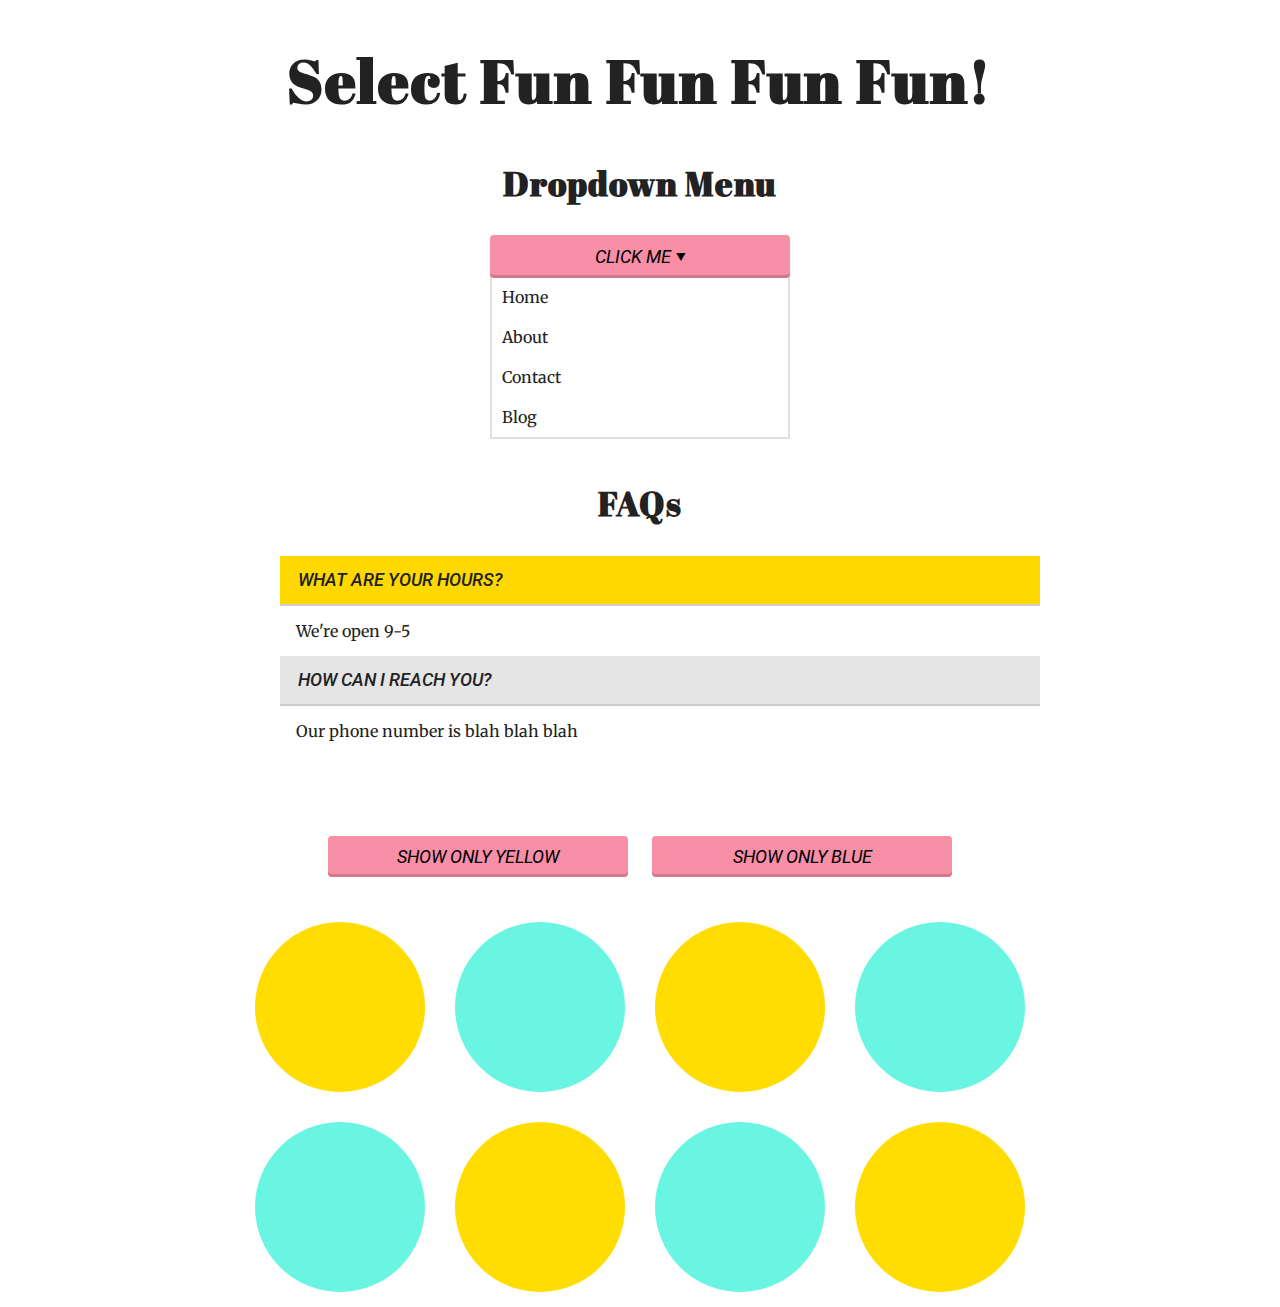
<file: interactions_pt_1/index.html>
<!doctype html>
<html>
<head>
	<meta charset=utf-8>
	<title>jQuery Events 201</title>
	<link href='http://fonts.googleapis.com/css?family=Abril+Fatface|Merriweather|Roboto:400,400italic,500,500italic' rel='stylesheet' type='text/css'>
	<link rel="stylesheet" href="css/style.css">
</head>
<body>

	<header>
		<h1>Select Fun <span>Fun Fun Fun</span>!</h1>
	</header>

	<!-- Part 2 - Dropdowns -->
	<section class="dropdowns">
		<h2>Dropdown Menu</h2>

		<button id="openDropdown" type="button">Click Me &blacktriangledown;</button>
		<ul id="dropdownMenu">
			<li>Home</li>
			<li>About</li>
			<li>Contact</li>
			<li>Blog</li>
		</ul>
	</section>

	<!-- Part 3 - FAQS -->
	<section class="faqs">
		<h2>FAQs</h2>

		<ul>
			<li id="question1" class="active">What are your hours?</li>
			<li id="answer1">We're open 9-5</li>
			<li id="question2">How can I reach you?</li>
			<li id="answer2">Our phone number is blah blah blah</li>
		</ul>

	</section>

	<!-- Part 4 - Filter -->
	<section class="filter">

		<button id="showYellowCircles">Show Only Yellow</button>
		<button id="showBlueCircles">Show Only Blue</button>

		<div class="circles">
			<div class="yellow"></div>
			<div class="blue"></div>
			<div class="yellow"></div>
			<div class="blue"></div>
			<div class="blue"></div>
			<div class="yellow"></div>
			<div class="blue"></div>
			<div class="yellow"></div>
		</div>

	</section>

	<!-- SCRIPTS -->
	<script src="https://ajax.googleapis.com/ajax/libs/jquery/1.7.1/jquery.min.js"></script> <!-- jQuery -->
	<script src="js/main.js"></script> <!-- main.js -->
	<!-- END SCRIPTS -->

</body>
</html>
</file>
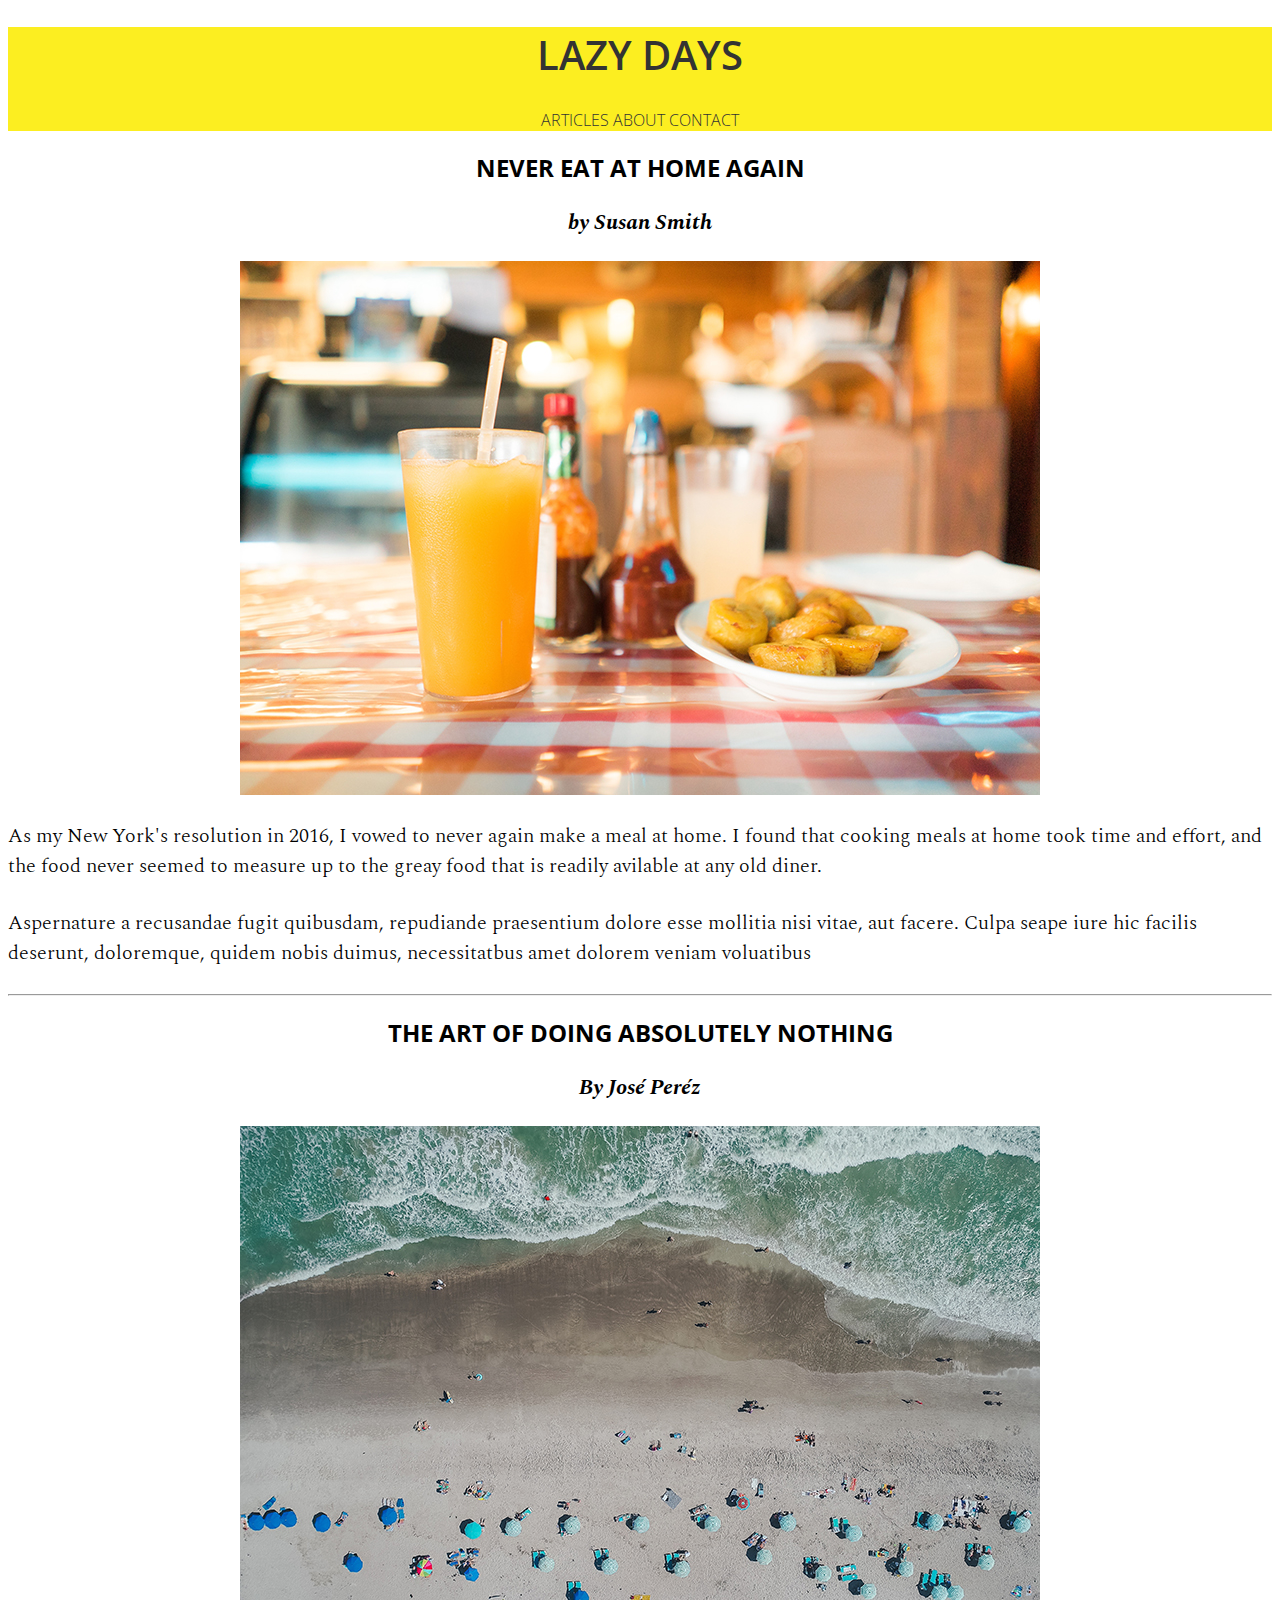
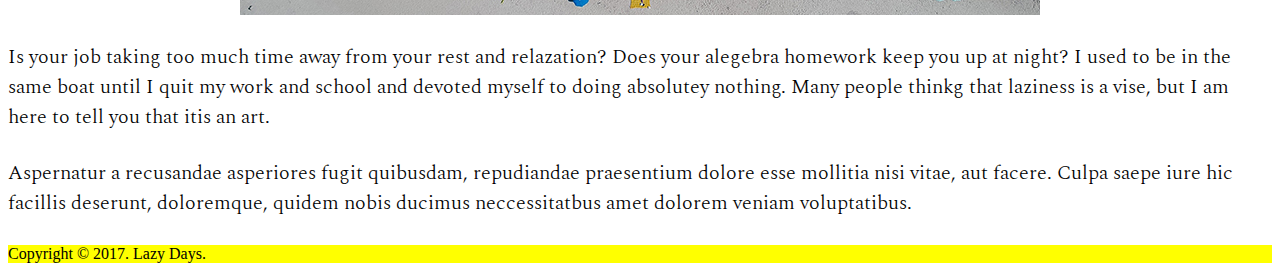
<file: lazy_days/index.html>
<!DOCTYPE html>
<html lang="en">
<head>
  <meta charset="UTF-8">
  <meta name="viewport" content="width=device-width, initial-scale=1.0">
  <meta http-equiv="X-UA-Compatible" content="ie=edge">
  <link rel="stylesheet" href="css/style.css">
  <title>Document</title>
<body>
</head>
  <header>
    <h1>Lazy Days</h1>
    <nav>
        <a>Articles</a>
        <a>About</a>
        <a>Contact</a>
    </nav>
  </header>
</head>
  <article>
      <h2>Never Eat At Home Again</h2>
      <h3>by Susan Smith</h3>
      <img src="images/diner.jpg" alt="diner">
      <h4>As my New York's resolution in 2016, I vowed to never again make a meal at
        home. I found that cooking meals at home took time and effort, and the food
        never seemed to measure up to the greay food that is readily avilable at any
        old diner.</h4>
      <h4> Aspernature a recusandae fugit quibusdam, repudiande praesentium dolore
        esse mollitia nisi vitae, aut facere. Culpa seape iure hic facilis deserunt,
        doloremque, quidem nobis duimus, necessitatbus amet dolorem
        veniam voluatibus</h4>
  </article>
  <hr>
  <article>
      <h2>The art of Doing Absolutely Nothing</h2>
      <h3>By José Peréz</h3>
      <img src="images/beach.jpg" alt="beach from the sky">
      <h4>Is your job taking too much time away from your rest and relazation? Does
        your alegebra homework keep you up at night? I used to be in the same boat
        until I quit my work and school and devoted myself to doing absolutey nothing.
        Many people thinkg that laziness is a vise, but I am here to tell you that itis
        an art.</h3>
      <h4>Aspernatur a recusandae asperiores fugit quibusdam, repudiandae praesentium dolore
         esse mollitia nisi vitae, aut facere. Culpa saepe iure hic facillis deserunt, doloremque,
         quidem nobis ducimus neccessitatbus amet dolorem veniam voluptatibus.</h4>
  </article>
<p> Copyright &copy; 2017. Lazy Days.</p>
  <!-- my first comment -->
</body>
</html>
</file>
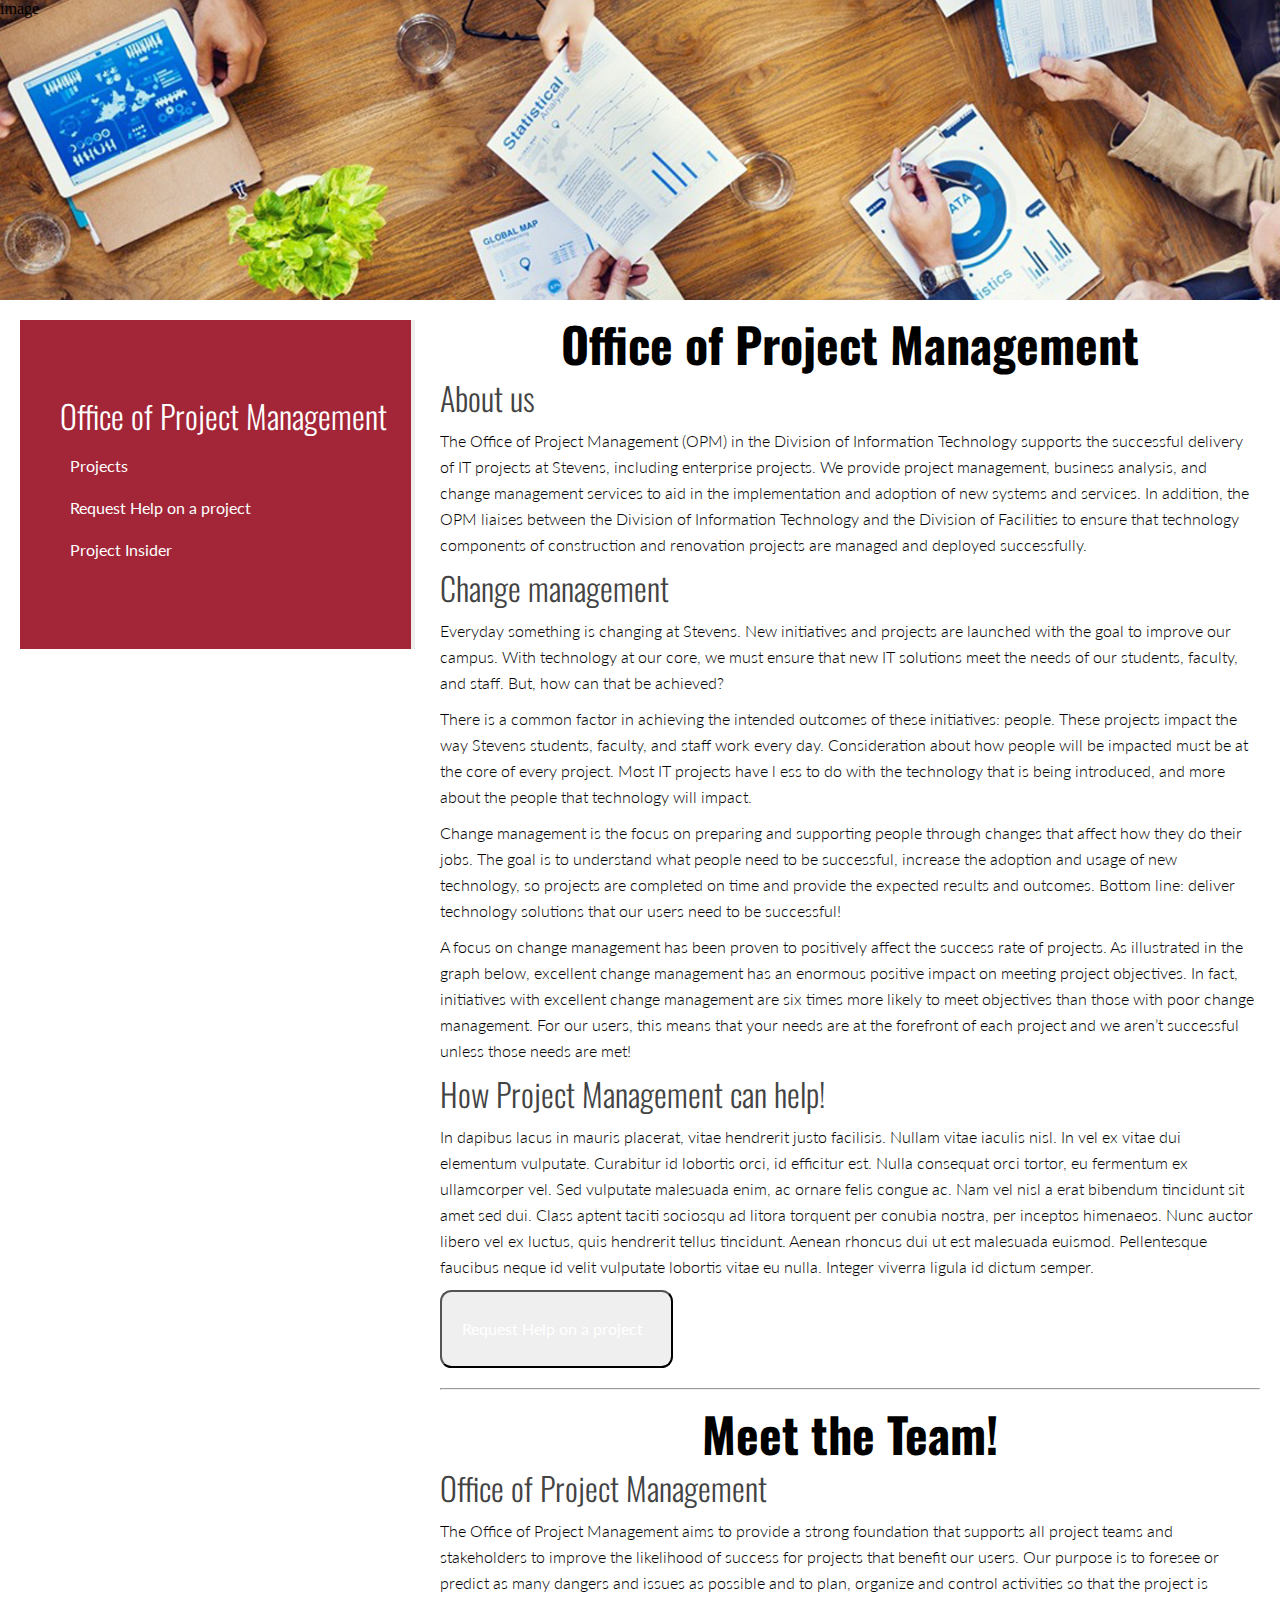
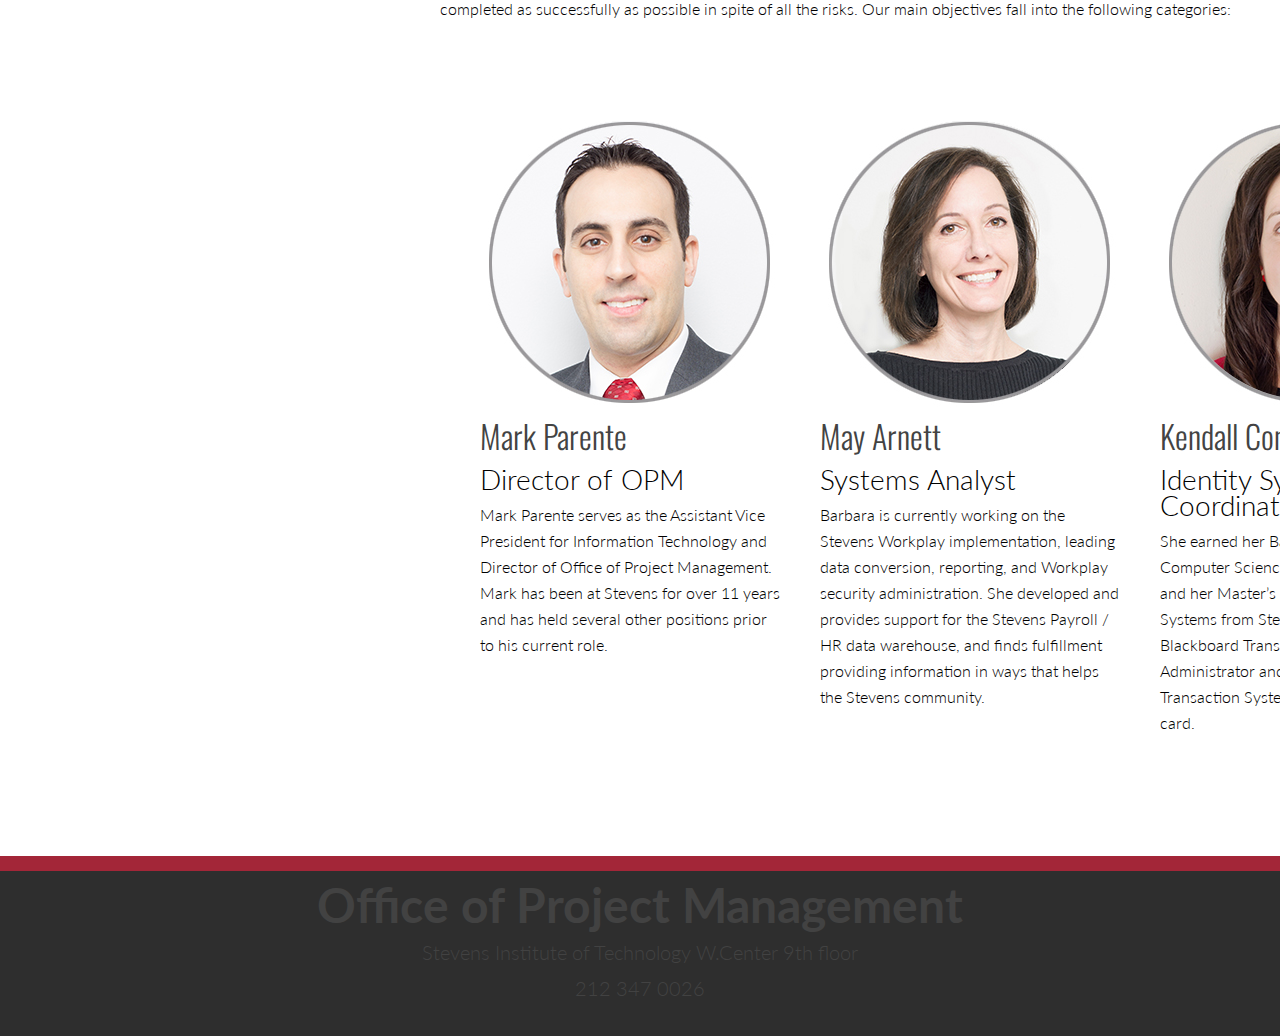
<file: project_golive/index.html>
<!doctype html>
<html lang="en">
<head>
  <title>Office of Project Management</title>
  <meta charset="utf-8">
  <meta http-equiv="x-ua-compatible" content="ie=edge">
  <meta name="viewport" content="width=device-width, initial-scale=1">
  <title>Office of Project Management</title>
  <link href="https://fonts.googleapis.com/css?family=Oswald:700" rel="stylesheet">
  <link href="https://fonts.googleapis.com/css?family=Oswald:300" rel="stylesheet">
  <link href="https://fonts.googleapis.com/css?family=Lato" rel="stylesheet">
  <link rel="stylesheet" href="css/main_page.css">
  </head>

<body>

  <header> image </header>
  <!-- Add your site content here. Keep it pretty and use indentation :) -->

  <!-- HINT: Need to link to another page? Create a file with an html extension in your main project folder. -->
  <!-- Then link to it using an anchor. for example: <a href="blog.html">Blog</a> -->
<div class="left">
  <nav>
    <ul class="menu">
    <a href="#" class="nav_top">Office of Project Management</a>
    <li><a href="#" class="nav_link">Projects</a></li>
    <li><a href="request.html" class="nav_link">Request Help on a project</a></li>
    <li><a href="blog.html" class="nav_link">Project Insider</a></li>
    </ul>
  </nav>
</div>

<main>
  <article>

    <h1>
     Office of Project Management
    </h1>

    <h2>
      About us
    </h2>

    <h6>
      The Office of Project Management (OPM) in the Division of Information
      Technology supports the successful delivery of IT projects at Stevens,
      including enterprise projects. We provide project management, business
      analysis, and change management services to aid in the implementation
      and adoption of new systems and services. In addition, the OPM liaises
      between the Division of Information Technology and the Division of Facilities
      to ensure that technology components of construction and renovation projects
      are managed and deployed successfully.
    </h6>

    <h2>
      Change management
    </h2>

    <h6>
      Everyday something is changing at Stevens. New initiatives and projects are launched
      with the goal to improve our campus. With technology at our core, we must ensure that
      new IT solutions meet the needs of our students, faculty, and staff. But, how can that
      be achieved?
    </h6>

    <h6>
      There is a common factor in achieving the intended outcomes of these initiatives: people.
      These projects impact the way Stevens students, faculty, and staff work every day. Consideration
      about how people will be impacted must be at the core of every project.  Most IT projects have l
      ess to do with the technology that is being introduced, and more about the people that technology
      will impact.
    </h6>

    <h6>
      Change management is the focus on preparing and supporting people through changes that affect how
      they do their jobs. The goal is to understand what people need to be successful, increase the adoption
      and usage of new technology, so projects are completed on time and provide the expected results and outcomes.
      Bottom line: deliver technology solutions that our users need to be successful!
    </h6>

    <h6>
      A focus on change management has been proven to positively affect the success rate of projects. As illustrated in
      the graph below, excellent change management has an enormous positive impact on meeting project objectives. In fact,
      initiatives with excellent change management are six times more likely to meet objectives than those with poor change
      management. For our users, this means that your needs are at the forefront of each project and we aren’t successful unless
      those needs are met!
    </h6>

    <h2>
      How Project Management can help!
    </h2>

    <h6>
    In dapibus lacus in mauris
    placerat, vitae hendrerit justo facilisis. Nullam vitae iaculis nisl. In vel ex
    vitae dui elementum vulputate. Curabitur id lobortis orci, id efficitur est. Nulla
    consequat orci tortor, eu fermentum ex ullamcorper vel. Sed vulputate malesuada
    enim, ac ornare felis congue ac. Nam vel nisl a erat bibendum tincidunt sit amet
    sed dui. Class aptent taciti sociosqu ad litora torquent per conubia nostra, per
    inceptos himenaeos. Nunc auctor libero vel ex luctus, quis hendrerit tellus tincidunt.
    Aenean rhoncus dui ut est malesuada euismod. Pellentesque faucibus neque id velit vulputate
    lobortis vitae eu nulla. Integer viverra ligula id dictum semper.
    </h6>

  </article>

  <div class="Request">
    <form action="">
      <button>
        <a href="request.html" class="nav_link">Request Help on a project</a>
      </button>
    </form>
  </div>
<hr>
    <aside class="bio">
        <h1>
          Meet the Team!
        </h1>

        <h2>
          Office of Project Management
        </h2>

        <h6>
        The Office of Project Management aims to provide a strong foundation that supports
        all project teams and stakeholders to improve the likelihood of success for projects
        that benefit our users. Our purpose is to foresee or predict as many dangers and issues
        as possible and to plan, organize and control activities so that the project is completed
        as successfully as possible in spite of all the risks. Our main objectives fall into the
        following categories:
        </h6>

    <div class="container-wrapper1">

    <div>
      <img src="img/Parente.jpg" alt="arnett">
      <h2>Mark Parente</h2>
      <h3>Director of OPM</h3>
      <h6>Mark Parente serves as the Assistant Vice President for Information Technology
        and Director of Office of Project Management. Mark has been at Stevens for
        over 11 years and has held several other positions prior to his current role.</h6>
    </div>

    <div>
      <img src="img/Arnett.jpg" alt="arnett">
      <h2>May Arnett</h2>
      <h3>Systems Analyst</h3>
      <h6>Barbara is currently working on the Stevens Workplay implementation,
        leading data conversion, reporting, and Workplay security administration. She
        developed and provides support for the Stevens Payroll / HR data warehouse,
        and finds fulfillment providing information in ways that helps the Stevens
        community.</h6>
    </div>

    <div>
      <img src="img/Kendall_Speten_Hansen_prosci.jpg" alt="Kendall">
      <h2>Kendall Conti</h2>
      <h3>Identity System Coordinator</h3>
      <h6>She earned her Bachelor’s Degree in Computer Science from St. Peter’s College,
        and her Master’s Degree in Information Systems from Stevens. Kendall is a Blackboard
        Transact Certified Administrator and manages the Blackboard Transaction System for the
        Stevens ID card.</h6>
      </div>

    </div>
  </aside>
</main>

  <footer class="foot">
    <h1 class="text">Office of Project Management</h1>
    <h4 class="text2">Stevens Institute of Technology  W.Center 9th floor</h4>
    <h4 class="text3">212 347 0026</h4>
  </footer>


  <script
		  src="http://code.jquery.com/jquery-3.3.1.js"
		  integrity="sha256-2Kok7MbOyxpgUVvAk/HJ2jigOSYS2auK4Pfzbm7uH60="
		  crossorigin="anonymous"></script>
  <script src="js/main.js"></script>

  </body>
</file>
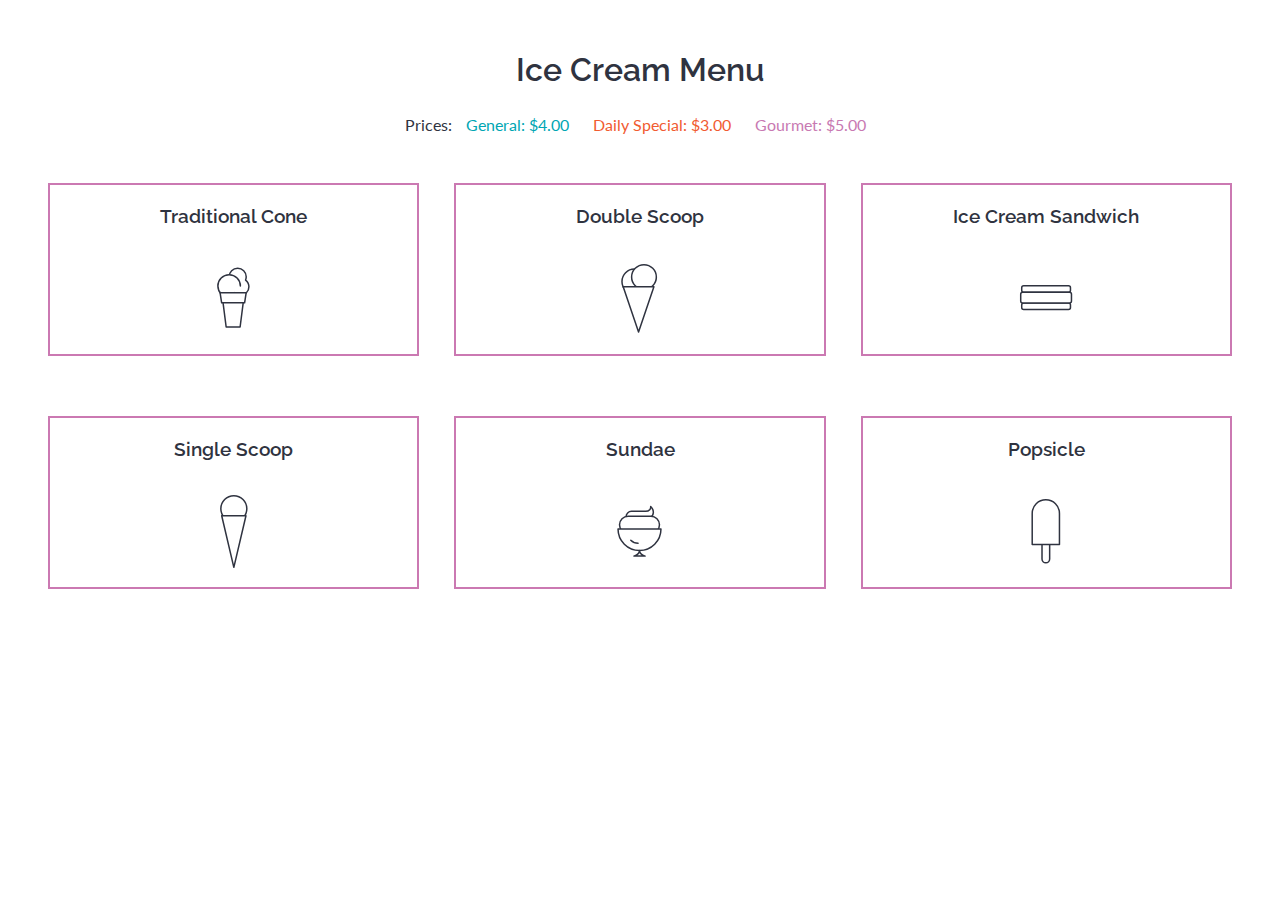
<file: 03_starter_css_selectors/classes_and_ids/index.html>
<!DOCTYPE html>
<html>
	<head>
		<meta charset="utf-8">
		<title>Classes and IDs</title>
		<link href="https://fonts.googleapis.com/css?family=Lato|Raleway:400,600" rel="stylesheet">
		<link rel="stylesheet" href="css/style.css">

	</head>
	<body>

		<h1>Ice Cream Menu</h1>

		<p>Prices: <span>General: $4.00</span> <span>Daily Special: $3.00</span> <span>Gourmet: $5.00</span></p>

		<ul>
			<!-- Add an id of special within the opening li tag -->
			<li class="gourmet">
				<h3>Traditional Cone</h3>
				<img src="images/cone.svg" alt="Cone">
			</li>

			<!-- Add the gourmet class within the opening li tag -->
			<li class="gourmet">
				<h3>Double Scoop</h3>
				<img src="images/double-scoop.svg" alt="Double Scoop">
			</li>

			<!-- Add the gourmet class within the opening li tag -->
			<li class="gourmet">
				<h3>Ice Cream Sandwich</h3>
				<img src="images/sandwich.svg" alt="Ice Cream Sandwich">
			</li>

			<li class="gourmet">
				<h3>Single Scoop</h3>
				<img src="images/single-scoop.svg" alt="Single Scoop">
			</li>

			<li class="gourmet">
				<h3>Sundae</h3>
				<img src="images/sundae.svg" alt="Sundae">
			</li>

			<li class="gourmet">
				<h3>Popsicle</h3>
				<img src="images/popsicle.svg" alt="Popsicle">
			</li>
		</ul>


	</body>
</html>
</file>
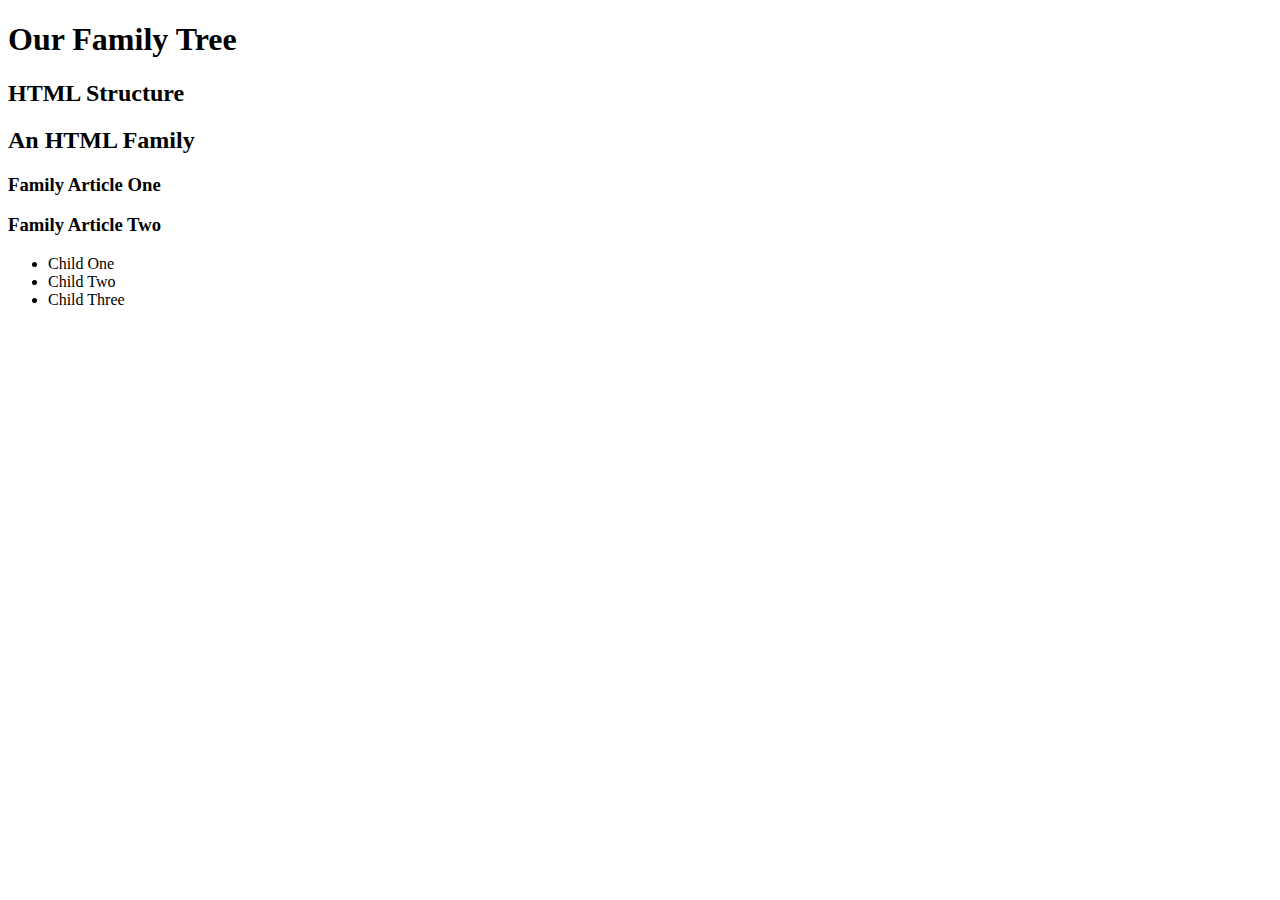
<file: 03_starter_css_selectors/html_structure/index.html>
<!DOCTYPE html>
<html lang="en">
<head>
  <meta charset="UTF-8">
  <meta name="viewport" content="width=device-width, initial-scale=1.0">
  <meta http-equiv="X-UA-Compatible" content="ie=edge">
  <title>HTML Stucture</title>
</head>
<!-- In this excercise we will be practicing formatting our html.
By formatting HTML properly we can clearly see the relationship between elements -->
<body>
<header>
<h1>Our Family Tree</h1>
<h2>HTML Structure</h2>
</header>
<main>
<section>
<h2>An HTML Family</h2>
<article>
<h3>Family Article One</h3>
</article>
<article>
<h3>Family Article Two</h3>
<p>
<ul>
<li>Child One</li>
<li>Child Two</li>
<li>Child Three</li>
</ul>
</p>
</article>
</section>
</main>
</body>
</html>
</file>
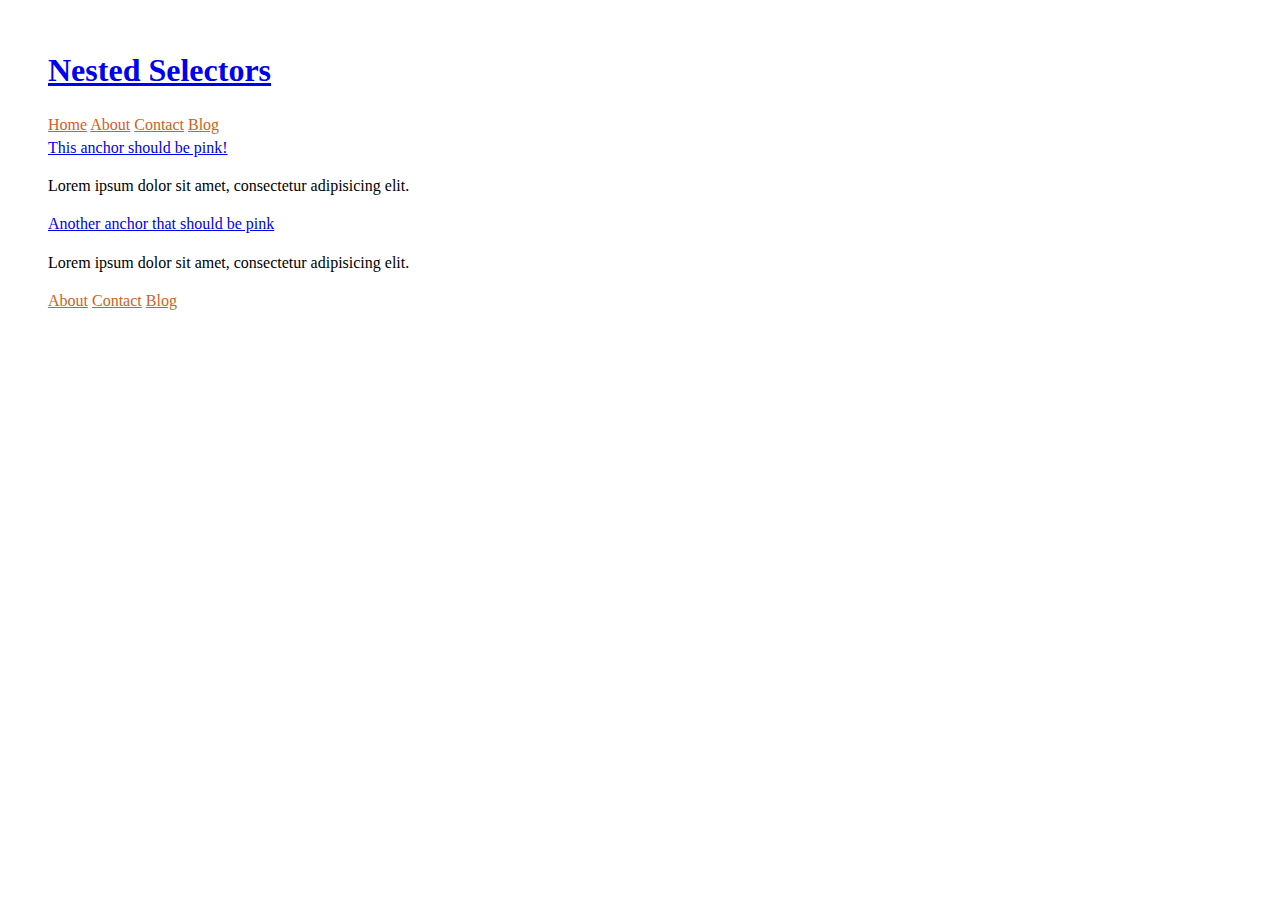
<file: 03_starter_css_selectors/nested_selectors/index.html>
<!DOCTYPE html>
<html>
	<head>
		<meta charset="utf-8">
		<title>Nested Selectors</title>

		<link rel="stylesheet" href="css/style.css">

	</head>
	<body>

		<header>
			<h1><a href="#">Nested Selectors</a></h1>
			<nav>
				<a href="#">Home</a>
				<a href="#">About</a>
				<a href="#">Contact</a>
				<a href="#">Blog</a>
			</nav>
		</header>

		<a href="#">This anchor should be pink!</a>
		<p>Lorem ipsum dolor sit amet, consectetur adipisicing elit.</p>


		<a href="#">Another anchor that should be pink</a>

		<p>Lorem ipsum dolor sit amet, consectetur adipisicing elit.</p>

		<footer>
			<nav>
				<a href="#">About</a>
				<a href="#">Contact</a>
				<a href="#">Blog</a>
			</nav>
		</footer>


	</body>
</html>
</file>
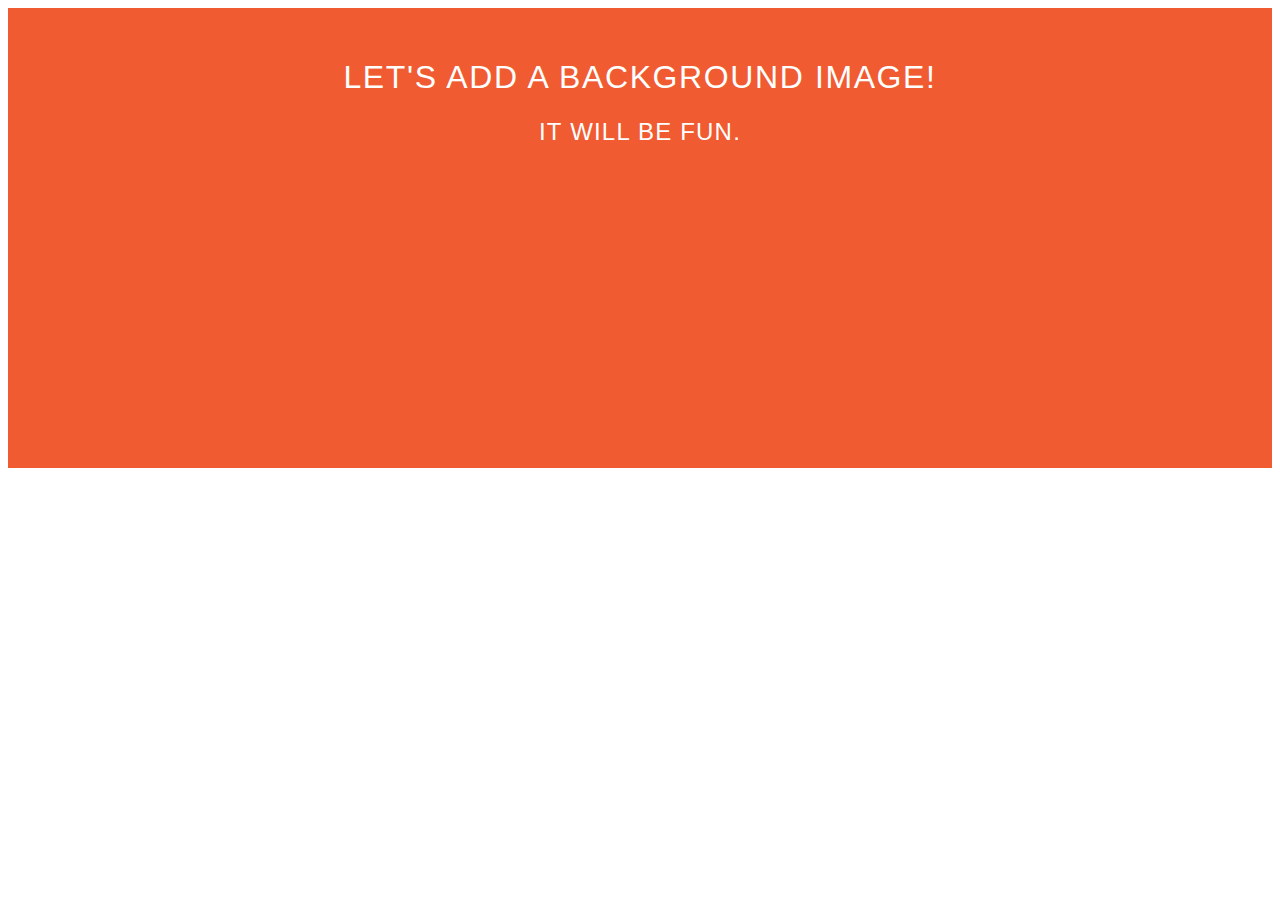
<file: 05_starter_lab/background-image/index.html>
<!DOCTYPE html>
<html lang="en">
<head>
	<meta charset="UTF-8">
	<title>Background Image</title>
	<link rel="stylesheet" href="css/style.css">
</head>
<body>

	<header>
		<h1>Let's add a background Image!</h1>
		<h2>It will be fun.</h2>
	</header>
	
</body>
</html>
</file>
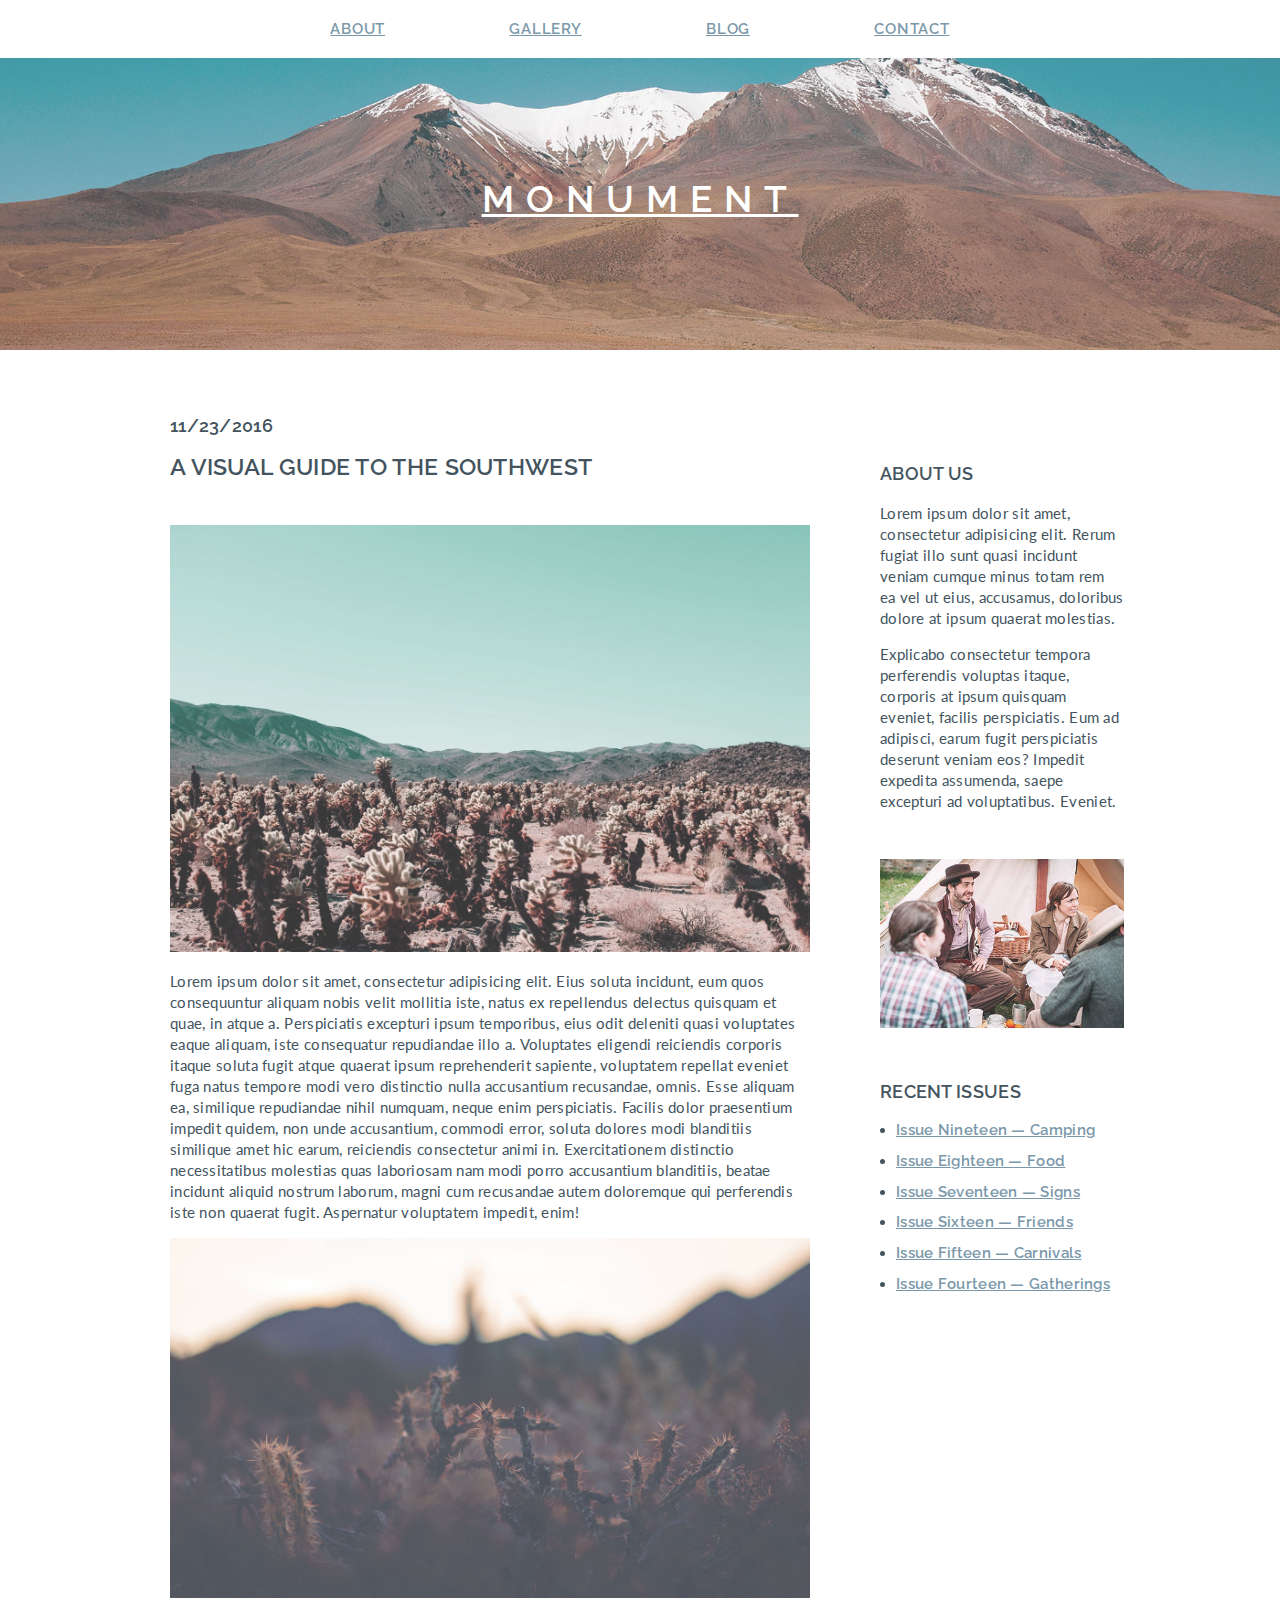
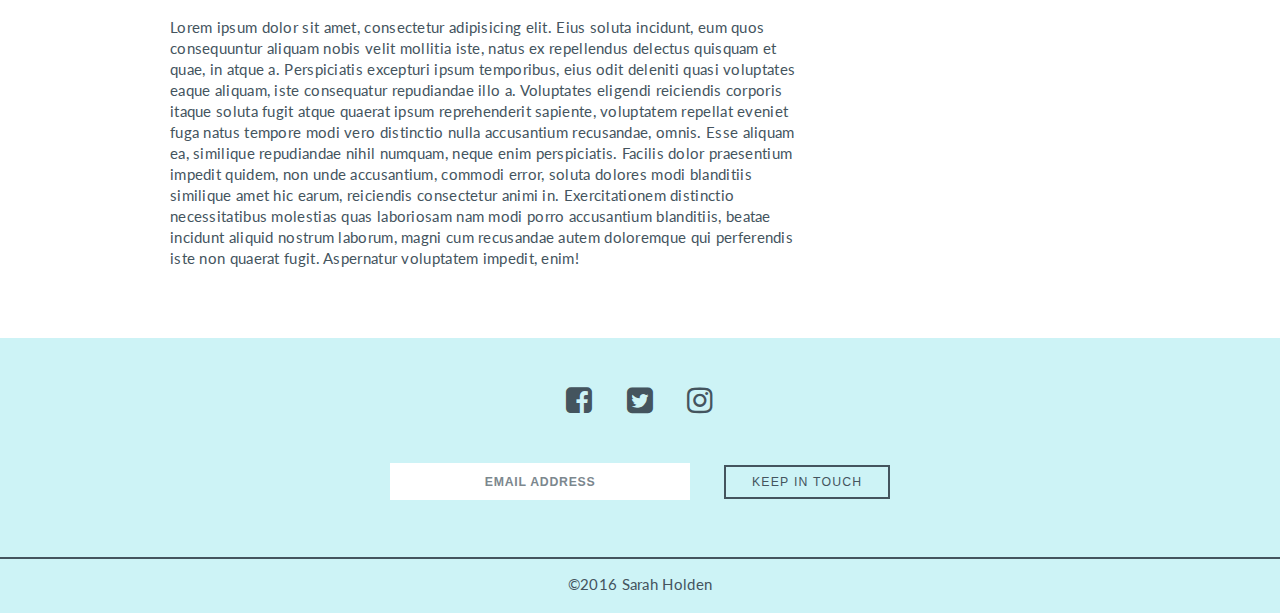
<file: 05_starter_lab/inspect_element/index.html>
<!DOCTYPE html>
<html lang="en">
<head>
	<meta charset="UTF-8">
	<title>Monument | Blog</title>
	<link href="https://fonts.googleapis.com/css?family=Lato:400,400i|Raleway:500,600" rel="stylesheet">
	<link rel="stylesheet" href="https://maxcdn.bootstrapcdn.com/font-awesome/4.7.0/css/font-awesome.min.css">
	<link rel="stylesheet" href="css/style.css">

</head>
<body class="blog-page">

	<header>
		<div>
			<h1><a href="index.html">Monument</a></h1>
		</div>
	</header>
	<nav>
		<a href="index.html#about">About</a>
		<a href="index.html#gallery">Gallery</a>
		<a href="blog.html">Blog</a>
		<a href="index.html#contact">Contact</a>
	</nav>

	<div class="wrap grid-wrapper">
		<section>
			<article>
				<h3>11/23/2016</h3>
				<h2>A Visual Guide to the Southwest</h2>
				<img src="images/blog_1.jpg" alt="">
				<p>Lorem ipsum dolor sit amet, consectetur adipisicing elit. Eius soluta incidunt, eum quos consequuntur aliquam nobis velit mollitia iste, natus ex repellendus delectus quisquam et quae, in atque a. Perspiciatis excepturi ipsum temporibus, eius odit deleniti quasi voluptates eaque aliquam, iste consequatur repudiandae illo a. Voluptates eligendi reiciendis corporis itaque soluta fugit atque quaerat ipsum reprehenderit sapiente, voluptatem repellat eveniet fuga natus tempore modi vero distinctio nulla accusantium recusandae, omnis. Esse aliquam ea, similique repudiandae nihil numquam, neque enim perspiciatis. Facilis dolor praesentium impedit quidem, non unde accusantium, commodi error, soluta dolores modi blanditiis similique amet hic earum, reiciendis consectetur animi in. Exercitationem distinctio necessitatibus molestias quas laboriosam nam modi porro accusantium blanditiis, beatae incidunt aliquid nostrum laborum, magni cum recusandae autem doloremque qui perferendis iste non quaerat fugit. Aspernatur voluptatem impedit, enim!</p>
				<img src="images/blog_2.jpg" alt="">
				<p>Lorem ipsum dolor sit amet, consectetur adipisicing elit. Eius soluta incidunt, eum quos consequuntur aliquam nobis velit mollitia iste, natus ex repellendus delectus quisquam et quae, in atque a. Perspiciatis excepturi ipsum temporibus, eius odit deleniti quasi voluptates eaque aliquam, iste consequatur repudiandae illo a. Voluptates eligendi reiciendis corporis itaque soluta fugit atque quaerat ipsum reprehenderit sapiente, voluptatem repellat eveniet fuga natus tempore modi vero distinctio nulla accusantium recusandae, omnis. Esse aliquam ea, similique repudiandae nihil numquam, neque enim perspiciatis. Facilis dolor praesentium impedit quidem, non unde accusantium, commodi error, soluta dolores modi blanditiis similique amet hic earum, reiciendis consectetur animi in. Exercitationem distinctio necessitatibus molestias quas laboriosam nam modi porro accusantium blanditiis, beatae incidunt aliquid nostrum laborum, magni cum recusandae autem doloremque qui perferendis iste non quaerat fugit. Aspernatur voluptatem impedit, enim!</p>
			</article>
		</section>

		<aside>
			<h3>About Us</h3>
			<p>Lorem ipsum dolor sit amet, consectetur adipisicing elit. Rerum fugiat illo sunt quasi incidunt veniam cumque minus totam rem ea vel ut eius, accusamus, doloribus dolore at ipsum quaerat molestias.</p>
			<p>Explicabo consectetur tempora perferendis voluptas itaque, corporis at ipsum quisquam eveniet, facilis perspiciatis. Eum ad adipisci, earum fugit perspiciatis deserunt veniam eos? Impedit expedita assumenda, saepe excepturi ad voluptatibus. Eveniet.</p>
			<img src="images/about.jpg" alt="">
			<h3>Recent Issues</h3>
			<ul>
				<li><a href="">Issue Nineteen &mdash; Camping</a></li>
				<li><a href="">Issue Eighteen &mdash; Food</a></li>
				<li><a href="">Issue Seventeen &mdash; Signs</a></li>
				<li><a href="">Issue Sixteen &mdash; Friends</a></li>
				<li><a href="">Issue Fifteen &mdash; Carnivals</a></li>
				<li><a href="">Issue Fourteen &mdash; Gatherings</a></li>
			</ul>
		</aside>
	</div>

	<footer>
		<div class="wrap">
			<div class="social-links">
				<a href=""><i class="fa fa-facebook-square" aria-hidden="true"></i></a>
				<a href=""><i class="fa fa-twitter-square" aria-hidden="true"></i></a>
				<a href=""><i class="fa fa-instagram" aria-hidden="true"></i></a>
			</div>
			<input type="text" placeholder="Email Address">
			<button type="submit">Keep in Touch</button>
		</div>

		<p class="copyright">&copy;2016 Sarah Holden</p>
	</footer>

</body>
</html>
</file>
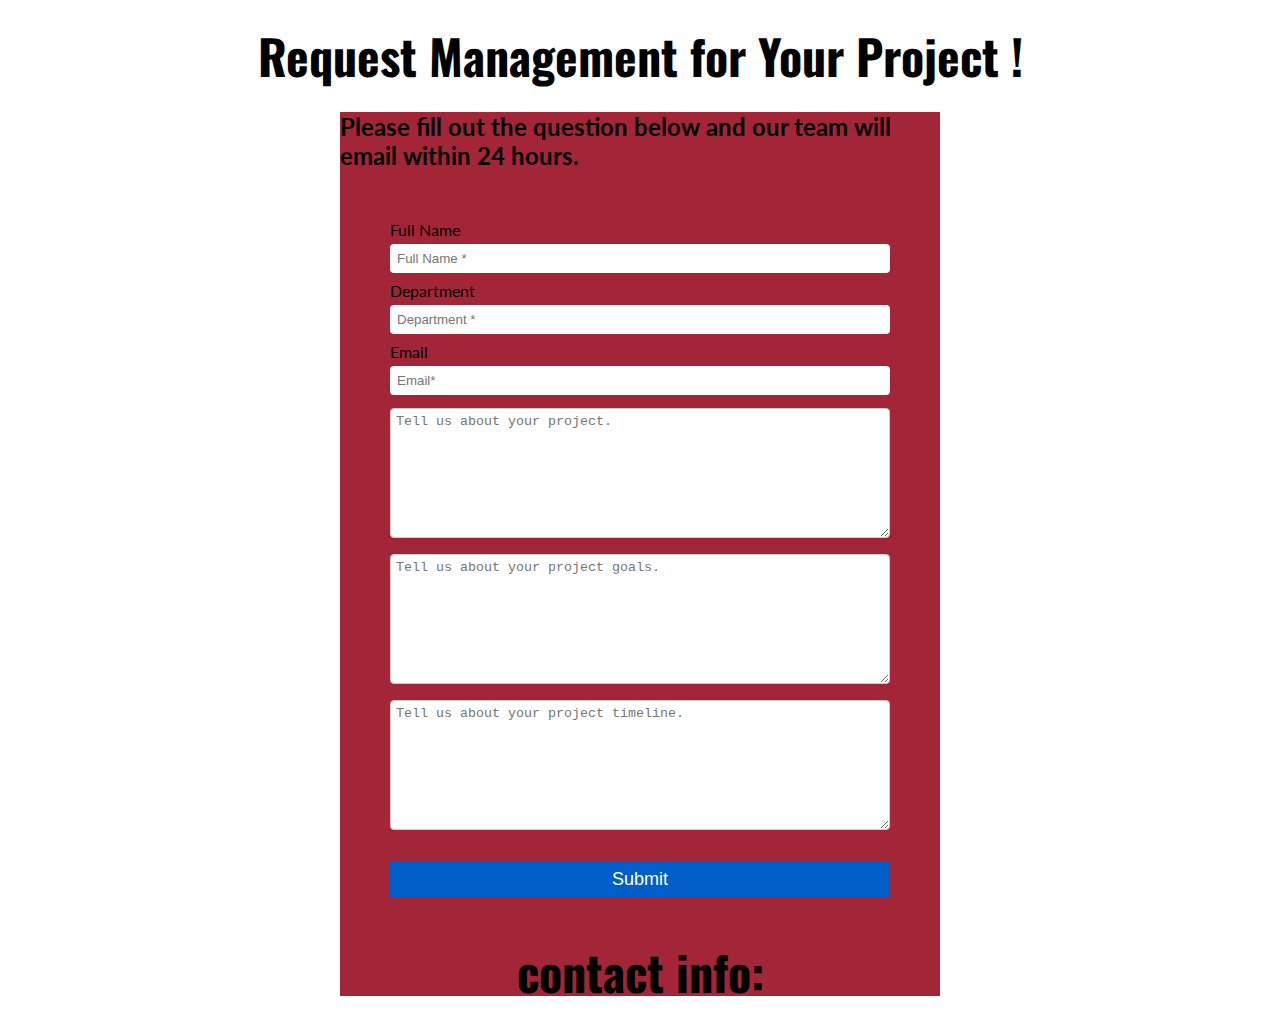
<file: final_project_jessicaFejos/Form/index.html>
<!doctype html>
<html lang="en">
  <head>
    <title>Request Management for Your Project!</title>
    <meta charset="utf-8">
    <link rel="stylesheet" href="css/main.css">
    <link href="https://fonts.googleapis.com/css?family=Oswald:700" rel="stylesheet">
    <link href="https://fonts.googleapis.com/css?family=Oswald:300" rel="stylesheet">
    <link href="https://fonts.googleapis.com/css?family=Lato" rel="stylesheet">
  </head>
<body>
  <header>
    <h1>
      Request Management for Your Project !
    </h1>
  </header>
  <main>
    <h2>Please fill out the question below and our team will email within 24 hours.</h2>
    <form action="">
      <label for= "name">Full Name</label>
		  <input type="text" id="name" placeholder="Full Name *">
      <label for= "Department">Department</label>
		  <input type="text" id="Department" placeholder="Department *">
      <label for= "email">Email</label>
		  <input type="text" id="email" placeholder="Email*">
		  <textarea id="Tell us about your project." placeholder="Tell us about your project."></textarea>
      <textarea id="Tell us about your project goals." placeholder="Tell us about your project goals."></textarea>
      <textarea id="Tell us about your project timeline." placeholder="Tell us about your project timeline."></textarea>
      <button>Submit</button>
	  </form>
  <main>
  </body>

  <footer>
    <h1>
      contact info:
    </h1>
  </footer>
  <script
  src="https://code.jquery.com/jquery-3.2.1.min.js"
  integrity="sha256-hwg4gsxgFZhOsEEamdOYGBf13FyQuiTwlAQgxVSNgt4="
  crossorigin="anonymous"></script>
  <script src="js/main.js"></script>
</file>
<file: interactions_pt_1/css/style.css>
/* ==========================================================================
   Global Overrides
  ========================================================================== */
* {
  box-sizing: border-box;
}

/* ==========================================================================
   Author's custom styles
  ========================================================================== */

/* Global
   ================================================================ */
body {
  font-family: "Merriweather", serif;
  width: 800px;
  margin: auto;
  text-align: left;
  color: #222;

  -webkit-font-smoothing: antialiased;
}

li {
  list-style: none;
}

/* Headings
   ================================================================ */
h1, h2 {
  font-family: "Abril Fatface", cursive;
  letter-spacing: .03em;
}

h1 {
  font-size: 60px;
  text-align: center;
}


h2 {
  font-size: 34px;
  text-align: center;
}




/* Layout
   ================================================================ */
section {
  margin-top: 40px;
}

img {
  display: block;
  margin: 30px auto;
}

/* Buttons
   ================================================================ */
button {
  font-family: "Roboto", "Merriweather", sans-serif;
  font-size: 18px;
  font-style: italic;
  position: relative;
  z-index: 1;
  display: block;
  width: 300px;
  margin: 0 auto;
  padding: 10px;
  cursor: pointer;
  text-transform: uppercase;
  border: 0;
  border-radius: 4px;
  outline: 0;
  background-color: #f78fa7;
  box-shadow: inset 0 -3px rgba(0, 0, 0, .15);
}


/* Dropdowns
   ================================================================ */
.dropdowns {
  min-height: 280px;
}

.dropdowns ul {
  overflow: hidden;
  width: 300px;
  margin: 0 auto;
  margin-top: -3px;
  padding: 0;
  border: 2px solid #dfdfdf;
}


.dropdowns li {
  padding: 10px;
}

.dropdowns li:hover {
  background-color: #dfdfdf;
}

/* Boxes
   ================================================================ */
.boxes {
  text-align: center;
}

.box {
  font-size: 18px;
  line-height: 80px;
  display: inline-block;
  margin: 1%;
  padding: 0 20px;
  cursor: pointer;
  text-align: center;
  border-radius: 4px;
  background-color: #05f2db;
  overflow: hidden;
}

.box p {
  margin: 0;
}

/* FAQs
   ================================================================ */
.faqs {
  margin-bottom: 80px;
}

.faqs ul {
  margin-top: 30px;
}

.faqs li {
  width: 100%;
}

.faqs li:nth-child(odd) {
  font-family: "Roboto", "Merriweather", sans-serif;
  font-size: 18px;
  font-weight: 500;
  font-style: italic;
  line-height: 48px;
  margin: 0;
  padding: 0 1em;
  cursor: pointer;
  text-transform: uppercase;
  border-bottom: 2px solid #cdcdcd;
  background: #e5e5e5;
}

.faqs li:nth-child(even) {
  line-height: 50px;
  margin: 0;
  padding-left: 1em;
}

/* HINT: Class to make the background-color yellow for the faq questions*/
.faqs li.active {
  background-color: #ffd800;
}


/* Circles
   ================================================================ */
 .filter button {
   display: inline-block;
   margin: 0 10px 30px;
 }

 .filter {
   text-align: center;
 }

.circles {
  display: flex;
  flex-wrap: wrap;
  justify-content: space-between;
}

.circles div {
  width: 170px;
  height: 170px;
  margin: 15px;
  border-radius: 50%;
}

.yellow {
  background-color: #FFDD00;
}

.blue {
  background-color: #6AF5E3;
}
</file>
<file: lazy_days/css/style.css>
@import url('https://fonts.googleapis.com/css?family=Open+Sans:400,700,700i|Spectral:400,400i');
body {
}
header {
  color: #333333;
  text-align: center;
  background-color:#FCEE21;
}
nav {
  text-size: 16px;
  font-family:"Open Sans";
  text-transform: uppercase;
  font-weight: 300;
}
h1 {
  font-family:"Open Sans";
  font-weight: 600;
  text-transform: uppercase;
  font-size: 40px;
  text-align:center
}
ul {
font-family:"Open Sans";
font-size:16
text-transform: uppercase;
}
h2 {
  font-family:"open Sans";
  font-size: 24px;
  text-transform: uppercase;
  text-align:center;
}
h3 {
  font-family:"spectral";
  font-size:22px;
  text-align:center;
  font-style:italic;
}
h4 {
  font-family:"spectral";
  font-weight: 200;
  font-size: 20px;
  font-weight:300;
}
img {
  display: block;
  margin: 0 auto;
}
P {
  background-color: yellow;
  text-align: left;
}
</file>
<file: project_golive/css/main_page.css>
* {
  margin: 0px;
  padding: 0;
  box-sizing: border-box;
}

H1 {
  font-family:'Oswald';
  font-size:48px;
  line-height:48px;
  font-weight:700;
  letter-spacing:2px
  color:#gray;
  text-align:center;
  margin-top: 15px;
  margin-bottom: 10px;
}

h2 {
  font-family:'Oswald';
  font-size:32px;
  line-height:40px;
  font-weight:300;
  color:#434343;
  text-decoration-line:
  margin-top: 15px;
  margin-bottom: 10px;
  text-align: left;
}

h3 {
  font-family:'lato';
  font-size:28px;
  line-height:26px;
  font-weight:300;
  color:black;
  margin-bottom: 10px;
}

h4 {
  font-family:'lato';
  font-size:20px;
  line-height:26px;
  font-weight:300;
  color:black;
  margin-bottom: 10px;
}

H6 {
  font-family:'lato';
  font-size:16px;
  line-height:26px;
  font-weight:300;
  color:black;
  margin-bottom: 10px;
}

.wrap-grid-wrapper {
  display: grid;
  grid-template-columns: 1fr 2fr;
  grid-gap:5px;
	margin-bottom: 70px;
	margin-left: 150px;
	margin-right: 90px;
}

header {
  background-image: url('../img/opm.jpg');
  background-size: cover;
	background-position: center;
	height:300px;
  margin-bottom: 20px;
}

nav {
  border-right: 4px solid #eeeeee;
  list-style:none;
  margin: 0;
  padding:0;
  width:375px;
  z-index: 1;
  top: 10px;
  left: 0;
  background-color: transparent;
  overflow-x: hidden;
  padding-top: 72px;
  padding-bottom: 72px;
  padding-left: 20px;
  padding-left: 20px;
  margin-left: 20px;
}

ul.menu{
  border: none;
  list-style: none;
}

.nav_top {
    font-family:'Oswald';
    font-style: normal;
    font-size:32px;
    font-weight:300;
    color:#fff;
    display:block;
}

.nav_link {
  text-decoration: none;
  font-family:'lato';
  font-style: normal;
  font-size:16px;
  line-height:26px;
  font-weight:400;
  color:#fff;
  border-right: 4px solid transparent;
  margin-right: 4px;
  margin-top: 12px;
  margin-bottom: 12px;
  padding: 2px 10px 2px 10px;
}
hr{
  display: 3px solid gray;
  margin-top: 20px;
  margin-bottom:20px;

}
a {
  text-decoration: none;
  font-size: 25px;
  color: #fff;
  display: block;
}

.nav_top{
  background-color:transparent;
}

li {
  display: list-item;
}

li:hover {
  background-color: #A32638;
  margin-left: 20px;
  margin-right: 20px;
}

.left{
  position: fixed;
  background-color: #A32638;
  margin-left: 20px;
}

main {
  margin-left: 40px;
  background-color: white;
  padding: 0px 20px 20px 400px;
  clear:right;
}

/* form {
  text-align:center;
  color:white;
  background-color:#004380;
  font-family: Lora;
  border: 2px solid #004380;
  width: 100%;
  margin: 0 auto;
  padding:30px;
} */

.request{
  margin: 40px;
}

button {
  font-family:'Oswald';
  font-size:38px;
  line-height:40px;
  font-weight:300;
  color:black;
  margin:auto;
  padding: 10px;
  -moz-border-radius:.3em /*{global-radii-buttons}*/;
  -webkit-border-radius:.3em ;
  border-radius: .3em;
}

.container-wrapper1 {
  display: grid;
  grid-template-columns: 1fr 1fr 1fr;
  grid-gap:40px;
	margin: 70px auto;
  padding: 20px 40px;
}

.foot{
  border-top: solid #A32638;
  border-width: 15px;
  background: #2E2E2E;
  bottom:0;
  width:100%;
  height:180px;
}

.text {
  color: #424242;
  font-family: Lato;
  font-style: bold;
  text-align: center;
  margin-top: 10px;
}

.text2 {
  color: #424242;
  font-family: Lato;
  text-align: center;
  margin-top: 3px;
}

.text3 {
  color: #424242;
  font-family: Lato;
  text-align: center;
  margin-top: 3px;
  float: center;
}

 .hamburger{
	background-color: black;
	font-size: 27px;
	padding: 10px 30px;
  display: none;
}
@media screen and (max-width: 900px){
	.container-wrapper1{
		 grid-template-columns: 1fr;
	 }
}
@media screen and (max-width:900px) {
  h1 {
    font-size: 26px;
  }
  h2 {
    font-size: 30px;
  }
@media screen and (max-width:900px) {
    h1 {
      font-size: 26px;
    }
    h2 {
      font-size: 30px;
    }
@media screen and (max-width:300px) {
  .wrap-grid-wrapper{
    grid-template-columns: 1fr;

  }
} */
</file>
<file: 03_starter_css_selectors/classes_and_ids/css/style.css>
body {
  font-family: "Lato", serif;
  line-height: 1.4;
  margin: 3em;
  color: #2F3340;
  text-align: center;
}

ul {
  list-style: none;
  padding-left: 0;
  display: flex;
  flex-wrap: wrap;
  justify-content: space-between;
}
li {
  width: 31%;
  margin: 30px 0;
}


p span {
  display: inline-block;
  width: auto;
  margin: 0 10px;
}

p span:nth-child(1) {
  color: #00A6B3;
}

p span:nth-child(2) {
  color: #F15B31;
}

p span:nth-child(3) {
  color: #C879B2;
}


h1, h2, h3 {
  font-family: 'Raleway', sans-serif;
  font-weight: 600;
}


/*------------------------------------------------------------------
  Write your code here!
-------------------------------------------------------------------*/
/*1. Give ALL list items a 2px solid #00A6B3 border.*/
li {
  border: 2px solid #00a6b3;
}

/*2. In your HTML - Add a class of gourmet to the two gourmet ice cream items.
Here in your CSS: Now give all list items with a class of gourmet
a 2px solid #C879B2 border. */
.gourmet {
  border: 2px solid #CB79B2;
}


/*3. In your HTML - Give the daily special an id of special.
Here in your CSS: Now style any the item that has an id special with
a 2px solid #F15B31 border. */
#special {
  border: 2px solid #F15B31;
}
</file>
<file: 03_starter_css_selectors/nested_selectors/css/style.css>
body {
  line-height: 1.4;
  margin: 3em;
  color: #00cc99
  font-family: "Georgia", "sans-serif"
  /* Step 1:  First make all the text on the page #00CC99 */
  /* And change the font-family to Georgia, sans-serif */


/* Step 2: Make all the anchors on the page #FFA7C0 (pink)*/
a{
  color:#FFA7C0
}

/* Step 3: Then make the anchors within the header nav #D16121 (orange)*/
nav a {
  color:#D16121;
}

/* Step 4: Lastly, make the anchors in the footer nav #FFE540 (yellow) */
footer nav {
  color:#FFE540;
}

/* Bonus: Make "Nested Selectors" #009CAA (blue) */
/* Hint: look at the structure in your HTML */
</file>
<file: 05_starter_lab/background-image/css/style.css>
h1, h2 {
	font-weight: normal;
	letter-spacing: .05em;
	-webkit-font-smoothing: antialiased;
}

header {
	font-family: sans-serif;
	text-transform: uppercase;
	text-align: center;
	color: white;
	padding: 30px;
	min-height: 400px;
	background-color: #F15B31;


}
</file>
<file: 05_starter_lab/inspect_element/css/style.css>
@import "https://fonts.googleapis.com/css?family=Lato|Raleway";
* {
	box-sizing: border-box;
}

body {
	font-family: 'Raleway', sans-serif;
	-webkit-font-smoothing: antialiased;
	margin: 0;
	text-transform: uppercase;
	letter-spacing: .02em;
	text-align: center;
	color: #44545E;
	font-size: 15px;
}

/* Responsive images */
img {
	max-width: 100%;
}

/* ----------------------------------------
Typography
------------------------------------------- */
p {
	font-family: 'Lato', sans-serif;
	text-transform: none;
	line-height: 1.4;
}

h1, h2, h3, h4 {
	font-weight: 600;
	font-family: "Raleway"
}

h1 {
	font-size: 37px;
	letter-spacing: 12px;
}

h2 {
	margin-bottom: 45px;
}

h3 {
	margin-bottom: 45px;
}

a {
	textdecoration: none;
	color: #7B98AA;
	font-weight: 600;
}

a:hover {
	color: #44545E;
	-webkit-transition: color .3s ease-in-out;
	transition: color .3s ease-in-out;
}



/* ----------------------------------------
Lists
------------------------------------------- */
ul a {
	text-transform: none;
}

ul {
	padding-left: 16px;
}

li {
	text-align: left;
	margin-bottom: 12.8px;
	color: #44545E;

}

/* ----------------------------------------
Layout
------------------------------------------- */
section {
	padding: 0 30px 54.4px 30px;
	width: 70%;
	text-align: left;
}

.wrap {
	max-width: 1000px;
	width: 100%;
	margin: 0 auto;
}

.grid-wrapper {
	display: -webkit-box;
	display: -ms-flexbox;
	display: flex;
  -webkit-box-orient: horizontal;
  -webkit-box-direction: normal;
      -ms-flex-direction: row;
          flex-direction: row;
  -ms-flex-wrap: wrap;
      flex-wrap: wrap;
  -webkit-box-pack: justify;
      -ms-flex-pack: justify;
          justify-content: space-between;
}

/* ----------------------------------------
Header
------------------------------------------- */
header {
	padding-top: 30px;
	background-image: url('../images/blog_header_bg.jpg');
	background-size: cover;
	background-position: center;
	height: 350px;
	margin-bottom: 48px;
}

nav {
	position: fixed;
	top: 0;
	left: 0;
	right: 0;
	background-color: white;
	z-index: 100;
}

nav a {
	font-weight: 600;
	letter-spacing: 0.75px;
	padding: 20px 60px;
	display: inline-block;
	border-bottom: none;
	text-transform: uppercase;
}

h1 a,
h1 a:hover {
	color: white;
	margin-top: 122px;
	display: inline-block;
}

/* ----------------------------------------
Footer
------------------------------------------- */
footer {
	background-color: #CDF3F6;
	overflow: auto;
}

footer .wrap {
	padding: 30px 15px;
}

.social-links a {
	font-size: 30px;
	padding: 15px;
	margin-bottom: 30px;
	display: inline-block;
	color: #44545E;
}

.copyright {
	border-top: 2px solid #44545E;
	padding: 15px 0 3px;
}

/* ----------------------------------------
Aside
------------------------------------------- */
aside {
	width: 26%;
	text-align: left;
	padding-right: 16px;
}

aside h3 {
	margin-bottom: 19.2px;
}

aside img {
	margin: 32px 0;
}

aside {
	padding-top: 48px;
}

/* ----------------------------------------
Articles
------------------------------------------- */
article h3 {
	margin-bottom: 0;
}


/* ----------------------------------------
Buttons
------------------------------------------- */
button {
	cursor: pointer;
	outline: 0;
	border: 2px solid #44545E;
	color: #44545E;
	padding: 8px 25.5px;
	background-color: transparent;
	font-weight: 500;
	text-transform: uppercase;
	font-size: 12.299px;
	letter-spacing: 1.2px;
	-webkit-transition: all .3s ease-in-out;
	transition: all .3s ease-in-out;
}

button:hover {
	background-color: #44545E;
	color: white;
	font-weight: 600;
}

/* ----------------------------------------
Forms
------------------------------------------- */
input {
	margin-bottom: 12px;
	margin-right: 30px;
	padding: 11px 10px;
	outline: 0;
	width: 300px;
	border: 0;
	text-align: center;
}

::-webkit-input-placeholder {
   color: #7C878E;
   text-transform: uppercase;
   letter-spacing: 0.75px;
   font-size: 12.299px;
   font-weight: 600;
}

:-moz-placeholder { /* Firefox 18- */
   color: #7C878E;
   text-transform: uppercase;
   letter-spacing: 0.75px;
   font-size: 12.299px;
   font-weight: 600;
}

::-moz-placeholder {  /* Firefox 19+ */
   color: #7C878E;
   text-transform: uppercase;
   letter-spacing: 0.75px;
   font-size: 12.299px;
   font-weight: 600;
}

:-ms-input-placeholder {
   color: #7C878E;
   text-transform: uppercase;
   letter-spacing: 0.75px;
   font-size: 12.299px;
   font-weight: 600;
}
</file>
<file: final_project_jessicaFejos/Form/css/main.css>
* {
  box-sizing: border-box;
}
body,form,footer{
  display: block;
}

Body{
  font-size: 16px;
  font-family: "Lato";
  background-color:#fff;
}
main{
  background-color: #A32638;
  width: 600px;
  margin: 0 auto;
}
h1{
  font-family:'Oswald';
  font-size:48px;
  line-height:48px;
  font-weight:700;
  letter-spacing:2px
  color:#fff;
  text-align: center;
}
H3{
  font-family:'lato';
  font-size:28px;
  line-height:32px;
  font-weight:300;
  color:#fff;
  text-align: center;
}

P{
font-family:'lato';
font-size:16px;
line-height:26px;
font-weight:400;
color:#fff;;
margin-bottom: 10px;
text-align: center;
}

form {
	margin: 50px auto;
	max-width: 500px;
	border-radius: 3px;
}

form input {
  transition: .25s ease;
  border: 2px solid transparent;
}
form label {
  margin-top: 15px;
  font-size: 16px;
  padding: 5px 0;
}

form input:focus {
  outline: 1px solid gray;
}

input, textarea {
    border: 3px solid gray; /* stevens light gray */
    width: 100%; /* Full width */
    padding: 5px;
    border: 1px solid #ccc;
    border-radius: 4px;
    box-sizing: border-box;
    margin-top: 5px;
    margin-bottom: 8px;
}


textarea {
	height: 130px;
}

input{
	border: 3px solid gray;
}

input:hover {
    transform: trans /* stevens red look up color code */
}
.error {
	border: 2px solid #FF3846;
}
button {
	background-color: #005EC8;
	border: 0;
	color: white;
	font-size: 18px;
	display: block;
	outline: 0;
	padding: 8px 10px;
	width: 100%;
	margin-top: 20px;
	transition: transform .3s ease;
}
button:hover {
	transform: translateY(-2px);
}
</file>
